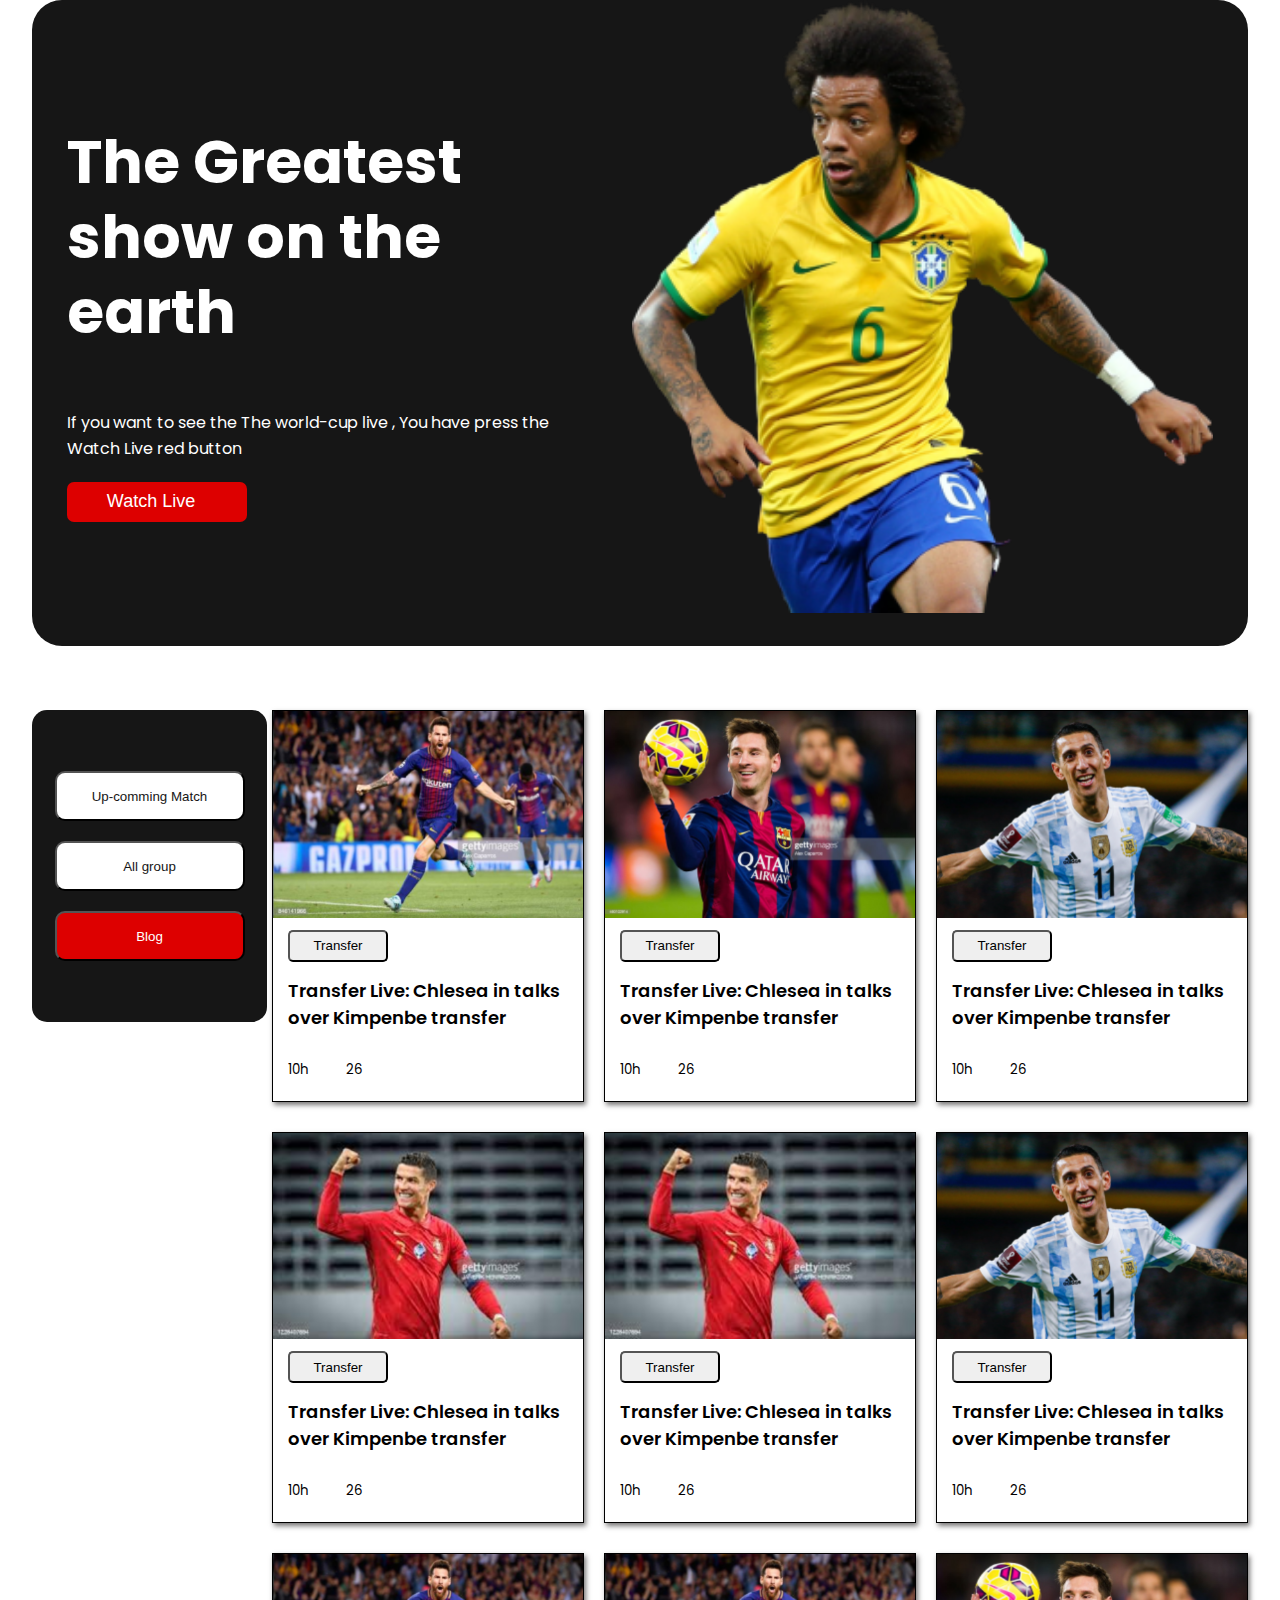
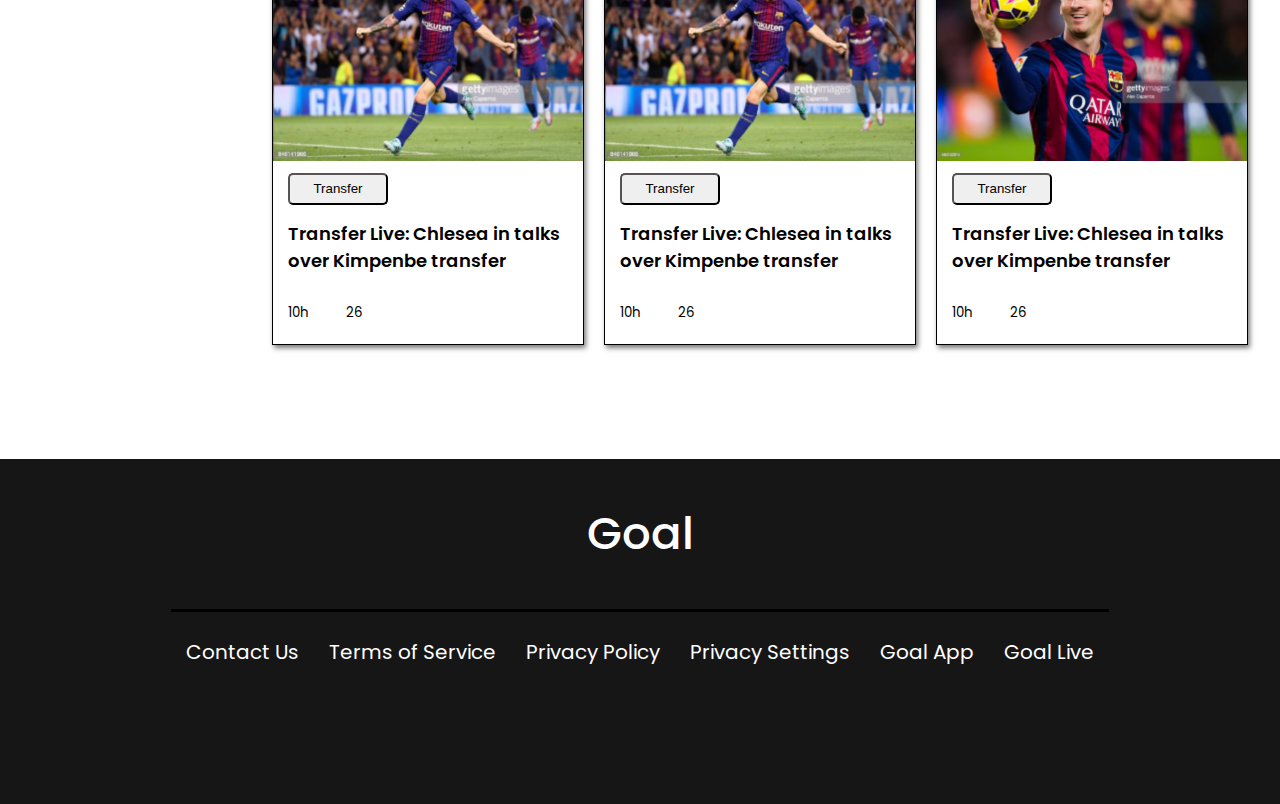
<file: index.html>
<!DOCTYPE html>
<html lang="en">

<head>
  <meta charset="UTF-8" />
  <meta http-equiv="X-UA-Compatible" content="IE=edge" />
  <meta name="viewport" content="width=device-width, initial-scale=1.0" />
  <title> Fifa World Cup</title>
  <link rel="icon" type="icon" href="favicon/football-regular-24.png">

  <!-- font-awesome cdn link  -->
  <link rel="stylesheet" href="https://cdnjs.cloudflare.com/ajax/libs/font-awesome/6.1.1/css/all.min.css"
    integrity="sha512-KfkfwYDsLkIlwQp6LFnl8zNdLGxu9YAA1QvwINks4PhcElQSvqcyVLLD9aMhXd13uQjoXtEKNosOWaZqXgel0g=="
    crossorigin="anonymous" referrerpolicy="no-referrer" />

  <!-- custom css link  -->
  <link rel="stylesheet" href="Styles/style.css" />

</head>

<body>

  <!-- Header section start here  -->

  <header class="header">
    <div class="banner">
      <article class="left">
        <h1 class="banner-title">The Greatest show on the earth</h1>
        <h3 class="banner-subtitle">
          If you want to see the The world-cup live , You have
          press the Watch Live red button
        </h3>

        <a href="https://www.youtube.com/watch?v=7Fau-IwbuJc">
          <button class="watch-live" type="button">Watch Live <i
              class="fa-solid fa-greater-than "></i></button></a>
      </article>

      <article class="right">
        <img class="banner-img" src="Picture/Banner Image.png" alt="Banner Player Image" />
      </article>
    </div>
  </header>
  <!----------- Header section end here  ------------->
  


  <!------------------ main section start here  ------------>
  <main id="main">
    <div class="container">
      <div class="navbar">
        <a href="match.html" target="blank"><button class="nav-item">Up-comming Match</button></a>
        <a href="#"><button class="nav-item">All group</button></a>
        <a href="#main"><button class="nav-item active">Blog</button></a>
      </div>

      <section class="card-section">
        <div class="card">
          <div class="card-header">
            <img class="player-img" src="Player/messi 1.png" alt="Player Img" />
          </div>
          <div class="card-footer">
            <div class="card-footer-text">
              <button type="button" class="transfer">Transfer</button>
              <h3 class="card-title">
                Transfer Live: Chlesea in talks over Kimpenbe transfer
              </h3>
              <br />
              <div class="time-chat">
                <small class="clock">
                  <i class="fa-regular fa-clock"></i> 10h</small>
                <small class="chat"><input type="text" class="chat-input" />
                  <i class="fa-regular fa-comment-dots"></i> 26</small>
              </div>
            </div>
          </div>
        </div>

        <div class="card">
          <div class="card-header">
            <img class="player-img" src="Player/messi 3.png" alt="Player Img" />
          </div>
          <div class="card-footer">
            <div class="card-footer-text">
              <button type="button" class="transfer">Transfer</button>
              <h3 class="card-title">
                Transfer Live: Chlesea in talks over Kimpenbe transfer
                </h2>
                <br />
                <div class="time-chat">
                  <small class="clock">
                    <i class="fa-regular fa-clock"></i> 10h</small>
                  <small class="chat"><input type="text" class="chat-input" />
                    <i class="fa-regular fa-comment-dots"></i> 26</small>
                </div>
            </div>
          </div>
        </div>

        <div class="card">
          <div class="card-header">
            <img class="player-img" src="Player/dimaria.png" alt="Player Img" />
          </div>
          <div class="card-footer">
            <div class="card-footer-text">
              <button type="button" class="transfer">Transfer</button>
              <h3 class="card-title">
                Transfer Live: Chlesea in talks over Kimpenbe transfer
              </h3>
              <br />
              <div class="time-chat">
                <small class="clock">
                  <i class="fa-regular fa-clock"></i> 10h</small>

                <small class="chat"><input type="text" class="chat-input" />
                  <i class="fa-regular fa-comment-dots"></i> 26</small>
              </div>
            </div>
          </div>
        </div>

        <div class="card">
          <div class="card-header">
            <img class="player-img" src="Player/barcelona 2.png" alt="Player Img" />
          </div>
          <div class="card-footer">
            <div class="card-footer-text">
              <button type="button" class="transfer">Transfer</button>
              <h3 class="card-title">
                Transfer Live: Chlesea in talks over Kimpenbe transfer
              </h3>
              <br />
              <div class="time-chat">
                <small class="clock">
                  <i class="fa-regular fa-clock"></i> 10h</small>
                <small class="chat"><input type="text" class="chat-input" />
                  <i class="fa-regular fa-comment-dots"></i> 26</small>
              </div>
            </div>
          </div>
        </div>

        <div class="card">
          <div class="card-header">
            <img class="player-img" src="Player/barcelona 2.png" alt="Player Img" />
          </div>
          <div class="card-footer">
            <div class="card-footer-text">
              <button type="button" class="transfer">Transfer</button>
              <h3 class="card-title">
                Transfer Live: Chlesea in talks over Kimpenbe transfer
                </h2>
                <br />
                <div class="time-chat">
                  <small class="clock">
                    <i class="fa-regular fa-clock"></i> 10h</small>
                  <small class="chat"><input type="text" class="chat-input" />
                    <i class="fa-regular fa-comment-dots"></i> 26</small>
                </div>
            </div>
          </div>
        </div>

        <div class="card">
          <div class="card-header">
            <img class="player-img" src="Player/dimaria.png" alt="Player Img" />
          </div>
          <div class="card-footer">
            <div class="card-footer-text">
              <button type="button" class="transfer">Transfer</button>
              <h3 class="card-title">
                Transfer Live: Chlesea in talks over Kimpenbe transfer
              </h3>
              <br />
              <div class="time-chat">
                <small class="clock">
                  <i class="fa-regular fa-clock"></i> 10h</small>
                <small class="chat"><input type="text" class="chat-input" />
                  <i class="fa-regular fa-comment-dots"></i> 26</small>
              </div>
            </div>
          </div>
        </div>

        <div class="card">
          <div class="card-header">
            <img class="player-img" src="Player/messi 1.png" alt="Player Img" />
          </div>
          <div class="card-footer">
            <div class="card-footer-text">
              <button type="button" class="transfer">Transfer</button>
              <h3 class="card-title">
                Transfer Live: Chlesea in talks over Kimpenbe transfer
              </h3>
              <br />
              <div class="time-chat">
                <small class="clock">
                  <i class="fa-regular fa-clock"></i> 10h</small>
                <small class="chat"><input type="text" class="chat-input" />
                  <i class="fa-regular fa-comment-dots"></i> 26</small>
              </div>
            </div>
          </div>
        </div>

        <div class="card">
          <div class="card-header">
            <img class="player-img" src="Player/messi 1.png" alt="Player Img" />
          </div>
          <div class="card-footer">
            <div class="card-footer-text">
              <button type="button" class="transfer">Transfer</button>
              <h3 class="card-title">
                Transfer Live: Chlesea in talks over Kimpenbe transfer
                </h2>
                <br />
                <div class="time-chat">
                  <small class="clock">
                    <i class="fa-regular fa-clock"></i> 10h</small>
                  <small class="chat">
                    <input type="text" class="chat-input" />
                    <i class="fa-regular fa-comment-dots"></i> 26</small>
                </div>
            </div>
          </div>
        </div>

        <div class="card">
          <div class="card-header">
            <img class="player-img" src="Player/messi 3.png " alt="Player Img" />
          </div>
          <div class="card-footer">
            <div class="card-footer-text">
              <button type="button" class="transfer">Transfer</button>
              <h3 class="card-title">
                Transfer Live: Chlesea in talks over Kimpenbe transfer
              </h3>
              <br />
              <div class="time-chat">
                <small class="clock">
                  <i class="fa-regular fa-clock"></i> 10h</small>
                <small class="chat"><input type="text" class="chat-input" />
                  <i class="fa-regular fa-comment-dots"></i> 26</small>
              </div>
            </div>
          </div>
        </div>
      </section>
    </div>
  </main>
  <!------------------ main section end here  ------------>

    <!-- buttton section start here  -->
    <seciton id="btn">
      <div class="button-style">
        <a href="#"><button class="btn-style" type="button "> View all</button></a>
       </div>
  </seciton>
 <!-- buttton section end here  -->

 
  <!--------------footer section start here  ------------>
  <footer id="footer">
    <div class="footer-container">
      <div class="goal">
        <h1 class="footer-title ">Goal</h1>
      </div>
       
      <div class="footer-link">
       <ul> 
        <li>  <a href="#">Contact Us</a></li> 
        <li> <a href="#">Terms of Service</a></li>
        <li> <a href="#">Privacy Policy</a> </li> 
        <li> <a href="#">Privacy Settings</a></li>
        <li><a href="#">Goal App</a></li>
        <li>  <a href="#">Goal Live</a></li> 
       </ul>
      </div>

    
        <div class="social">
          <div class="facebook">
            <a href="https://www.facebook.com/profile.php?id=100011440806051">
              <i class="fa-brands fa-facebook-square icon"></i>
            </a>
          </div>
          <div class="twitter">
            <a href="https://twitter.com/?lang=en">
              <i class="fa-brands fa-twitter-square icon"></i
            ></a>
          </div>
          <div class="linkdin">
            <a href="https://www.linkedin.com/"
              ><i class="fa-brands fa-linkedin icon"></i
            ></a>
          </div>
          <div class="google">
            <a href="https://www.google.com/"
              ><i class="fa-brands fa-google icon"></i
            ></a>
          </div>
        </div>

      </div>
 
  </footer>

  <!--------------footer section end here  ------------>


</body>

</html>
</file>
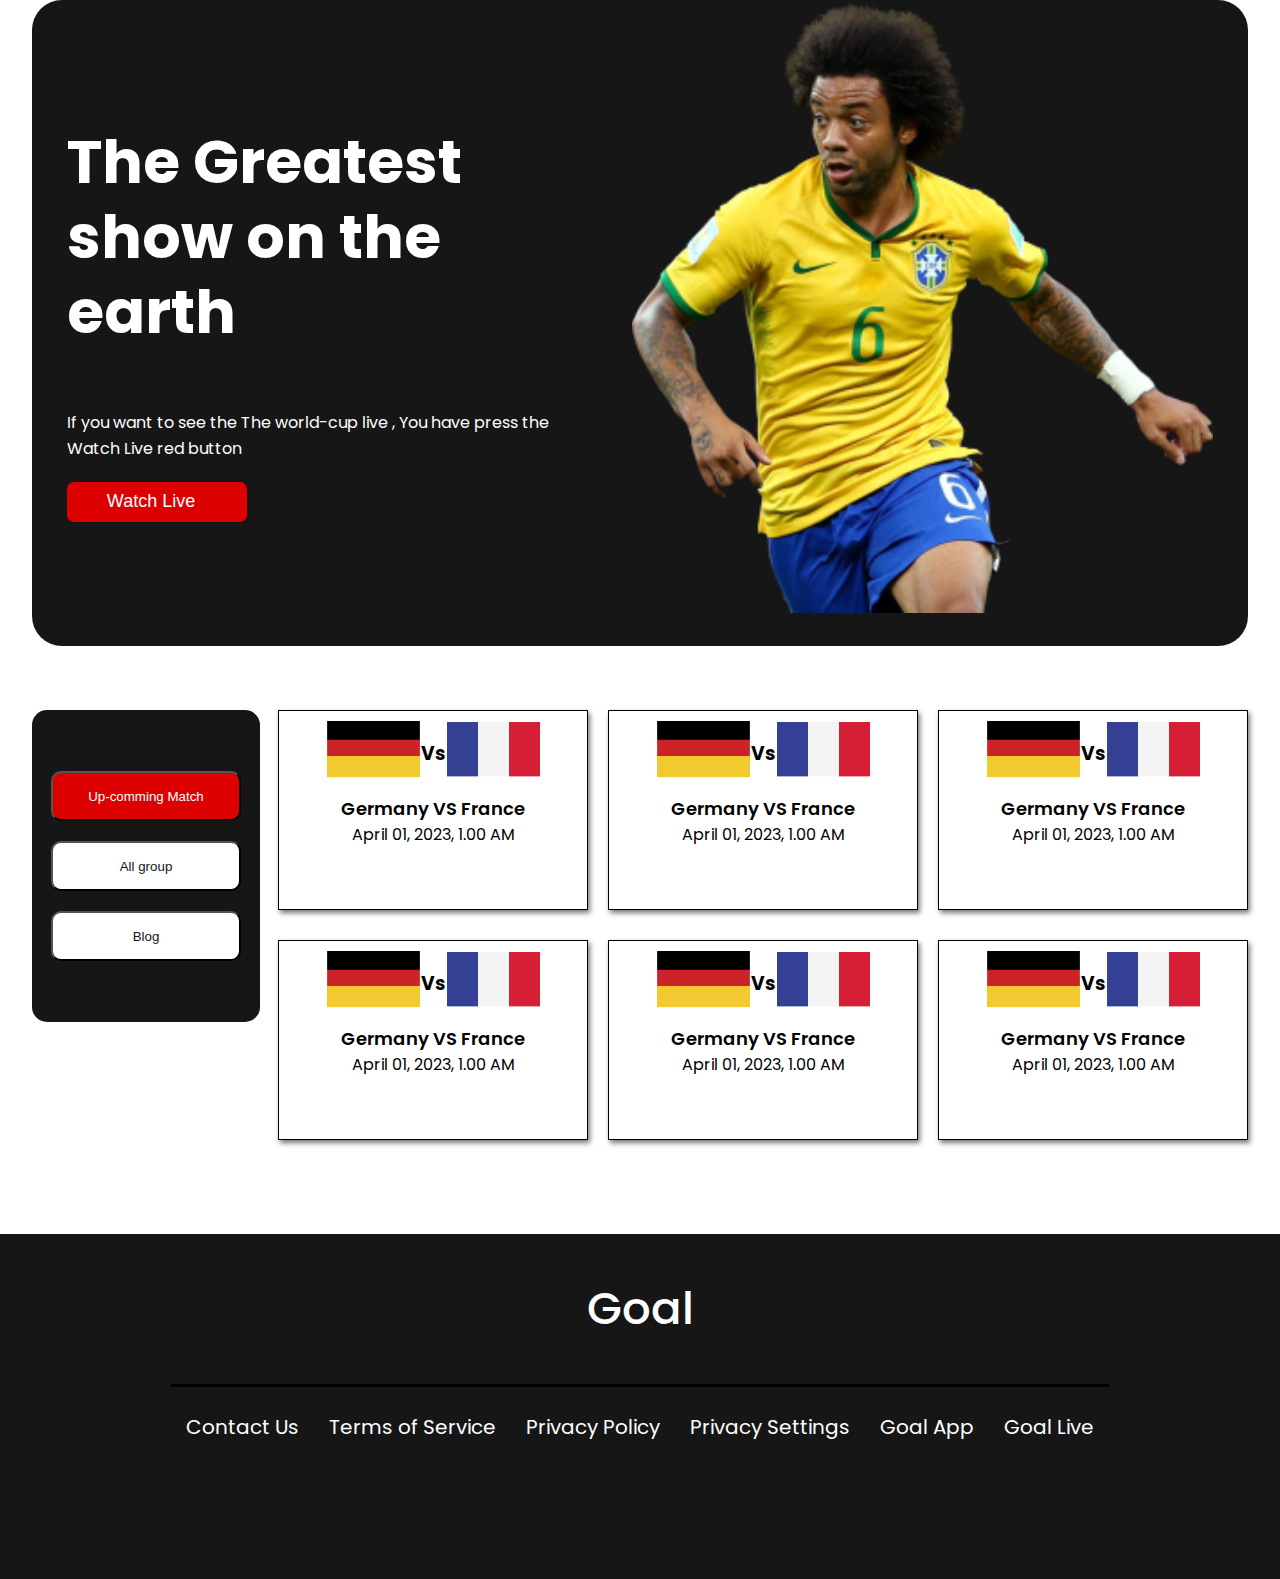
<file: match.html>
<!DOCTYPE html>
<html lang="en">
  <head>
    <meta charset="UTF-8" />
    <meta http-equiv="X-UA-Compatible" content="IE=edge" />
    <meta name="viewport" content="width=device-width, initial-scale=1.0" />
    <title>Fifa World Cup</title>
    <!-- favicon link  -->
    <link rel="icon" type="icon" href="favicon/football-regular-24.png" />
    <!-- fontawesome cdn link  -->
    <link
      rel="stylesheet"
      href="https://cdnjs.cloudflare.com/ajax/libs/font-awesome/6.1.1/css/all.min.css"
      integrity="sha512-KfkfwYDsLkIlwQp6LFnl8zNdLGxu9YAA1QvwINks4PhcElQSvqcyVLLD9aMhXd13uQjoXtEKNosOWaZqXgel0g== "
      crossorigin="anonymous"
      referrerpolicy="no-referrer"
    />

    <!-- custom css link  -->
    <link rel="stylesheet" href="Styles/match.css" />
  </head>
  <body>
    <!-- Header section start here  -->

    <header class="header">
      <div class="banner">
        <article class="left">
          <h1 class="banner-title">The Greatest show on the earth</h1>
          <h3 class="banner-subtitle">
            If you want to see the The world-cup live , You have press the Watch
            Live red button
          </h3>

          <a href="https://www.youtube.com/watch?v=7Fau-IwbuJc">
            <button class="watch-live" type="button">
              Watch Live <i class="fa-solid fa-greater-than"></i></button
          ></a>
        </article>

        <article class="right">
          <img
            class="banner-img"
            src="Picture/Banner Image.png"
            alt="Banner Player Image"
          />
        </article>
      </div>
    </header>
    <!----------- Header section end here  ------------->

    <!------------------ main section start here  ------------>
    <main id="main">
      <div class="container">
        <div class="navbar">
          <a href="#main"
            ><button class="nav-item active">Up-comming Match</button></a
          >
          <a href="#"><button class="nav-item">All group</button></a>
          <a href="index.html"><button class="nav-item">Blog</button></a>
        </div>

        <section class="card-section">
          <div class="card">
            <div class="card-header">
              <div class="card-header-left">
                <img
                  class="card-left-img"
                  src="Picture/germany Flag.png"
                  alt="Germany flag"
                />
              </div>
              <div class="card-header-middle">
                <h3>Vs</h3>
              </div>
              <div class="card-header-right">
                <img
                  class="card-right-img"
                  src="Picture/Flag.png"
                  alt="franch flag"
                />
              </div>
            </div>
            <div class="card-footer">
              <h3 class="card-title">Germany VS France</h3>
              <p class="card-text">April 01, 2023, 1.00 AM</p>
            </div>
          </div>

          <div class="card">
            <div class="card-header">
              <div class="card-header-left">
                <img
                  class="card-left-img"
                  src="Picture/germany Flag.png"
                  alt="Germany flag"
                />
              </div>
              <div class="card-header-middle">
                <h3>Vs</h3>
              </div>
              <div class="card-header-right">
                <img
                  class="card-right-img"
                  src="Picture/Flag.png"
                  alt="franch flag"
                />
              </div>
            </div>
            <div class="card-footer">
              <h3 class="card-title">Germany VS France</h3>
              <p class="card-text">April 01, 2023, 1.00 AM</p>
            </div>
          </div>

          <div class="card">
            <div class="card-header">
              <div class="card-header-left">
                <img
                  class="card-left-img"
                  src="Picture/germany Flag.png"
                  alt="Germany flag"
                />
              </div>
              <div class="card-header-middle">
                <h3>Vs</h3>
              </div>
              <div class="card-header-right">
                <img
                  class="card-right-img"
                  src="Picture/Flag.png"
                  alt="franch flag"
                />
              </div>
            </div>
            <div class="card-footer">
              <h3 class="card-title">Germany VS France</h3>
              <p class="card-text">April 01, 2023, 1.00 AM</p>
            </div>
          </div>

          <div class="card">
            <div class="card-header">
              <div class="card-header-left">
                <img
                  class="card-left-img"
                  src="Picture/germany Flag.png"
                  alt="Germany flag"
                />
              </div>
              <div class="card-header-middle">
                <h3>Vs</h3>
              </div>
              <div class="card-header-right">
                <img
                  class="card-right-img"
                  src="Picture/Flag.png"
                  alt="franch flag"
                />
              </div>
            </div>
            <div class="card-footer">
              <h3 class="card-title">Germany VS France</h3>
              <p class="card-text">April 01, 2023, 1.00 AM</p>
            </div>
          </div>

          <div class="card">
            <div class="card-header">
              <div class="card-header-left">
                <img
                  class="card-left-img"
                  src="Picture/germany Flag.png"
                  alt="Germany flag"
                />
              </div>
              <div class="card-header-middle">
                <h3>Vs</h3>
              </div>
              <div class="card-header-right">
                <img
                  class="card-right-img"
                  src="Picture/Flag.png"
                  alt="franch flag"
                />
              </div>
            </div>
            <div class="card-footer">
              <h3 class="card-title">Germany VS France</h3>
              <p class="card-text">April 01, 2023, 1.00 AM</p>
            </div>
          </div>

          <div class="card">
            <div class="card-header">
              <div class="card-header-left">
                <img
                  class="card-left-img"
                  src="Picture/germany Flag.png"
                  alt="Germany flag"
                />
              </div>
              <div class="card-header-middle">
                <h3>Vs</h3>
              </div>
              <div class="card-header-right">
                <img
                  class="card-right-img"
                  src="Picture/Flag.png"
                  alt="franch flag"
                />
              </div>
            </div>
            <div class="card-footer">
              <h3 class="card-title">Germany VS France</h3>
              <p class="card-text">April 01, 2023, 1.00 AM</p>
            </div>
          </div>
        </section>
      </div>
    </main>
    <!------------------ main section end here  ------------>

    <!--------------footer section start here  ------------>
    <footer id="footer">
      <div class="footer-container">
        <div class="goal">
          <h1 class="footer-title ">Goal</h1>
        </div>
         
        <div class="footer-link">
         <ul> 
          <li>  <a href="#">Contact Us</a></li> 
          <li> <a href="#">Terms of Service</a></li>
          <li> <a href="#">Privacy Policy</a> </li> 
          <li> <a href="#">Privacy Settings</a></li>
          <li><a href="#">Goal App</a></li>
          <li>  <a href="#">Goal Live</a></li> 
         </ul>
        </div>
  
      
          <div class="social">
            <div class="facebook">
              <a href="https://www.facebook.com/profile.php?id=100011440806051">
                <i class="fa-brands fa-facebook-square icon"></i>
              </a>
            </div>
            <div class="twitter">
              <a href="https://twitter.com/?lang=en">
                <i class="fa-brands fa-twitter-square icon"></i
              ></a>
            </div>
            <div class="linkdin">
              <a href="https://www.linkedin.com/"
                ><i class="fa-brands fa-linkedin icon"></i
              ></a>
            </div>
            <div class="google">
              <a href="https://www.google.com/"
                ><i class="fa-brands fa-google icon"></i
              ></a>
            </div>
          </div>
  
        </div>
   
    </footer>
  
    <!--------------footer section end here  ------------>
  </body>
</html>
</file>
<file: Styles/style.css>
/* google font poppins */
@import url('https://fonts.googleapis.com/css2?family=Poppins:wght@300;500;700&display=swap');

* {
    margin: 0;
    padding:0;
    box-sizing: border-box;
}
body{
    font-family: 'Poppins', sans-serif;
}
html{
    scroll-behavior: smooth;
}

/* ---------------Header section start here---------------  */
.header{
    width: 100%;
    height: auto;
    display: flex;
    justify-content: center;

}
.banner{
   width: 95%;
   height: 646px;
   background: #161616; 
   border-radius: 30px;
   display: flex;
   justify-content: space-evenly;
 
}
.left{
    width: 530px;
    height: 300px;
    position: relative;
    top:10%;
      
}
.banner-title{
    color:#ffffff;
    font-weight: 700;
    font-size: 60px;
    line-height: 75px;
    padding: 1em 0;
}
.banner-subtitle{
    color:#ffffff;
    font-size: 16px;
    font-weight: 400;
    font-style: normal;
    line-height: 26px;
}

.right{
    width: 581px;
    height: 613px;
   

}
.banner-img{
    width: 100%;
    height: 100%;
}
/* watch live buttton  */
.watch-live{
    width: 180px;
    height: 40px;
    border-radius: 7px;
    background-color: #DD0000;
    border:none;
    color:#ffffff;
    font-size: 18px;
    margin-top: 20px;
    font-weight: 500;
    cursor:pointer;
    transition: all .2s ease-in-out;

}
.watch-live:hover{
    background-color: rgb(68, 68, 236);
}
.fa-greater-than{
   font-size: 18px;
   font-weight: normal;
   padding:0 6px;
}
/* ------------Header section end here------------  */


/*------------ Main section start here------------- */
#main{
    width: 100%;
    height: auto;
    margin:4rem 0;
    display: flex;
    justify-content: center;
}
.container{
    width: 95%;
    height: auto;
    display: flex;
    
    justify-content: space-between;
}
 
/* left side navbar */
.navbar{
    width: 312px;
    height: 312px;
    background-color: #161616;
    border-radius: 15px;
    display: flex;
    flex-direction: column;
    justify-content: center;
    align-items: center;
    margin-right: 5px;
   
}

.nav-item{
    width: 190px;
    height: 50px;
    background-color: #ffffff;
    color:#161616;
    border-radius: 10px;
    cursor: pointer;
    transition: all .2s ease-in-out;
    margin:10px 0;

}
.nav-item:hover{
    background-color: #DD0000;
}
.nav-item.active{
    background-color:#DD0000;
    color: #ffffff;
}
.nav-item.active:hover{
    background-color:rgb(243, 55, 55);
    color:blue;
}

/* main > card section start here  */
.card-section{
    display: grid;
    grid-template-columns:repeat(3,312px);
    grid-template-rows:repeat(3,auto);
    grid-column-gap: 20px;
    grid-row-gap: 30px;    
}
.card{
  
    border:1px solid black;
    box-shadow: 2px 3px 5px rgba(33, 32, 32, 0.606);
    cursor: pointer;
    transition: all .1s ease;
}
.card:hover{
    
    box-shadow:2px 4px 6px 8px rgba(18, 15, 15, 0.358);
   
}
.player-img{
    width: 100%;
    height: 50%;
}
.card-footer{
    padding: 5px 15px;
    
}
.transfer{
    width: 100px;
    height: 32px;
    border-radius: 5px;
    cursor:pointer ;
}
.transfer:hover{
    background-color: #DD0000;
}
.chat-intput{
    border: none;

}
input.chat-input {
    border:none;
    width:30px 
}
.card-title{
   font-size: 18px;
   font-weight: 600;
   line-height: 27px;
   padding-top: 15px;
}
.time-chat {
    padding-bottom: 15px;
}
/*------------ Main section end  here------------- */
 
/* button section start here  */
#btn{
    width: 100%;
    height: 20%;
    

}
.button-style{
    width: 100%;
    height: 50px;
    position: relative;
    display: flex;
    justify-content: center;


}
.btn-style{
  background-color: red;
  width: 100px;
  height: 40px;
  border-radius: 5px;
  display: none;
}
/* button section start here  */

/* -------------footer section start here--------  */
#footer{
   width: 100%;
   height: auto;
   background-color:#161616;

}
.footer-container{
    width: 80%;
    height: auto;
     display:flex;
     justify-content: center;
    align-items: center; 
    flex-direction: column;
    margin:0 auto;
    
}

.footer-title{
    font-size: 45px;
    color: #ffffff;
    font-weight: 500;
    line-height: 150px;

}
.footer-link ul{
    display: flex;
    flex-wrap: wrap;
    border-top: 3px solid black;
 
}
ul li {
    margin: 5px 15px;
    list-style-type: none;
    cursor: pointer;
    line-height: 70px;
 
}
ul li a{
    text-decoration: none;
    color:white;
    font-size: 20px;
    cursor: pointer;
    transition: all .2s ease-in-out;
  
}
 ul li a:hover{
    color:blue;
    text-decoration: underline;
 }

.social{
    display: flex;
    flex-wrap: wrap;
    margin: 2rem 0;

}
.icon{
    font-size: 30px;
    color:#c2c2cf;
    margin: 15px 10px;
    cursor: pointer;
    transition: all .2s linear;
}
.icon:hover{
    transform: scale(1.2);
}
/* -------------footer section end here--------  */


 /*=============================================== 
       media query resoponsive layout
 ==================================================  */

 /*------ tablet screen view-----  */
 @media screen and (min-width:768px) and (max-width:1200px){ 
    /* heder section start here  */
    .header{
        width: 100%;
        height: 100%;
        display: flex;
        justify-content:center;
        
    }
    .banner{
       width: 80%;
       height: 646px;
    }
    article.left {
        width: 500px;
        height: auto;
        text-align: center;
    }
    
    h1.banner-title {
        font-size: 42px;
        line-height: 50px;
        padding: 32px 10px 15px 10px;
    }
    
    h3.banner-subtitle {
        padding: 10px;
    }
    
    button.watch-live {
        margin-left: 10px;
    }
    article.left {
        width: 500px;
        height: 600px;
    }
    
    h1.banner-title {
        font-size: 45px;
        line-height: 50px;
        padding: 32px 10px 15px 10px;
    }
    
    h3.banner-subtitle {
        padding: 10px;
    }
    button.watch-live {
        margin-left: 10px;
    }
    
    article.right {
        width: 550px;
        height: 600px;
    }

    /* main and card section start here  */
   .container {
    display: inline;
    width: 80%;
   }

  .navbar {
    display: flex;
    width: 100%;
    flex-direction: row;
    height: 100px;
    margin: 10px 0;
    background-color: none;
   }
   .navbar {
    background: #ffffff;
    justify-content: space-evenly;
    border-radius: 0;
}

button.nav-item {
    background: oldlace;
}
section.card-section {
    display: grid;
    grid-template-columns: repeat(2,1fr);

}
/* button section start here  */
.btn-style{
    background-color: red;
    width: 100px;
    height: 40px;
    border-radius: 5px;
    display:block;
  }
  #footer {
    height: auto;
}
 }
  /*------ tablet screen view responsive end here-----  */


  /* mobile screen 767px responsive start from here   */
  @media (max-width:767px){
    /* header section start here  */
        .header{
            width: 100%;
            height: auto;
            display: flex;
            justify-content:center;
            
        }
        .banner{
        width: 80%;
        height: 600px;
        display: flex;
        flex-direction: column;
        height: auto;
        align-items: center;
    }
      article.left {
        text-align:center;
        padding: 0;
        width: 75%;
        position: relative;
        top: 0px;
        height: auto;
        overflow: hidden;
    }
   
    h1.banner-title {
        padding: 22px 10px 10px 10px;
        line-height: 35px;
        font-size: 28px;
    }

    h3.banner-subtitle {
        font-size: 16px;
        padding: 0 10px;
    }

    button.watch-live {
        margin-top: 8px;
        width: 127px;
        font-size: 16px;
    }

    article.right {
        width: 65%;
        height: auto;
        margin-top: 15px;
    }

    /* main card section start here  */

    section.card-section {
        display: grid;
        grid-template-columns: repeat(2,1fr);
    }

    .container {
        width: 80%;
        display: flex;
        flex-direction: column;
    }

    button.nav-item {
        background: rgb(242, 241, 239);
    } 
    
    section.card-section {
        display: grid;
        grid-template-columns: 1fr;
    }

    .navbar {

        position: relative;
        margin: 0 auto;
        height: 200px;
        width: 100%;
        background: #ffffff;
        justify-content: space-evenly;
        border-radius: 0;
    }
    button.nav-item {
        width: 200px;
        height: 37px;
        margin: 0;
    }

    /* footer section start here  */
    .footer-bottom {
        display: grid;
        justify-content: center;
        grid-gap: 3px;
        margin-top: 73px;
    }
    
    #footer {
        height: auto;
    }
    .footer-top {
        height: 100px;
    }
    
    .footer-bottom {
        height: 300px;
    }
}
</file>
<file: Styles/match.css>
/* google font poppins */
@import url('https://fonts.googleapis.com/css2?family=Poppins:wght@300;500;700&display=swap');

* {
    margin: 0;
    padding:0;
    box-sizing: border-box;
}
body{
    font-family: 'Poppins', sans-serif;
}
html{
    scroll-behavior: smooth;
}

/* ---------------Header section start here---------------  */
.header{
    width: 100%;
    height: auto;
    display: flex;
    justify-content: center;

}
.banner{
   width: 95%;
   height: 646px;
   background: #161616; 
   border-radius: 30px;
   display: flex;
   justify-content: space-evenly;
 
}
.left{
    width: 530px;
    height: 300px;
    position: relative;
    top:10%;
      
}
.banner-title{
    color:#ffffff;
    font-weight: 700;
    font-size: 60px;
    line-height: 75px;
    padding: 1em 0;
}
.banner-subtitle{
    color:#ffffff;
    font-size: 16px;
    font-weight: 400;
    font-style: normal;
    line-height: 26px;
}

.right{
    width: 581px;
    height: 613px;
   

}
.banner-img{
    width: 100%;
    height: 100%;
}
/* watch live buttton  */
.watch-live{
    width: 180px;
    height: 40px;
    border-radius: 7px;
    background-color: #DD0000;
    border:none;
    color:#ffffff;
    font-size: 18px;
    margin-top: 20px;
    font-weight: 500;
    cursor: pointer;

}
.watch-live:hover{
    background-color: rgb(68, 68, 236);
}
.fa-greater-than{
   font-size: 18px;
   font-weight: normal;
   padding:0 6px;
}
/* ------------Header section end here------------  */


/*------------ Main section start here------------- */
#main{
    width: 100%;
    height: auto;
    margin:4rem 0;
    display: flex;
    justify-content: center;
}


.container{
    width: 95%;
    height: auto;
    display: flex;
    justify-content: space-between;
}
 
/* left side navbar */
.navbar{
    width: 312px;
    height: 312px;
    background-color: #161616;
    border-radius: 15px;
    display: flex;
    flex-direction: column;
    justify-content: center;
    align-items: center;
     margin-right: 18px;

   
}

.nav-item{
    width: 190px;
    height: 50px;
    background-color: #ffffff;
    color:#161616;
    border-radius: 10px;
    cursor: pointer;
    transition: all .2s ease-in-out;
    margin:10px 0;

}
.nav-item:hover{
    background-color: #DD0000;
}
.nav-item.active{
    background-color:#DD0000;
    color: #ffffff;
}
.nav-item.active:hover{
    background-color:rgb(243, 55, 55);
    color:blue;
}

/* main > card section start here  */
.card-section{
    display: grid;
    grid-template-columns:repeat(3,310px);
    grid-template-rows:repeat(3,auto);
    grid-column-gap: 20px;
    grid-row-gap: 30px;    
}
.card{
  
    border:1px solid black;
    box-shadow: 2px 3px 5px rgba(33, 32, 32, 0.606);
    cursor: pointer;
    transition: all .1s ease;
}
.card:hover{
    
    box-shadow:2px 4px 6px 8px rgba(18, 15, 15, 0.358);
   
}
.card-header {
    display: flex;
    justify-content: center;
    align-items: center;
    position: relative;
    top: 10px;
}

.card-footer {
    text-align: center;
    padding: 1.5rem;
}

.card {
    height:200px;;
}

.card-footer{
    padding: 5px 15px;
    
}
.transfer{
    width: 100px;
    height: 32px;
    border-radius: 5px;
    cursor:pointer ;
}
.transfer:hover{
    background-color: #DD0000;
}
.chat-intput{
    border: none;

}
input.chat-input {
    border:none;
    width:30px 
}
.card-title{
   font-size: 18px;
   font-weight: 600;
   line-height: 27px;
   padding-top: 15px;
}
/*------------ Main section end  here------------- */



/* -------------footer section start here--------  */
#footer{
   width: 100%;
   height: 60vh;
   background-color:#161616;
   margin-top: 3rem;
   display: flex;
   justify-content: center;
 
}
.footer-container{
    width: 80%;
    height: 100%;
    
}
#footer{
    width: 100%;
    height: auto;
    background-color:#161616;
 
 }
 .footer-container{
     width: 80%;
     height: auto;
      display:flex;
      justify-content: center;
     align-items: center; 
     flex-direction: column;
     margin:0 auto;
     
 }
 
 .footer-title{
     font-size: 45px;
     color: #ffffff;
     font-weight: 500;
     line-height: 150px;
 
 }
 .footer-link ul{
     display: flex;
     flex-wrap: wrap;
     border-top: 3px solid black;
  
 }
 ul li {
     margin: 5px 15px;
     list-style-type: none;
     cursor: pointer;
     line-height: 70px;
  
 }
 ul li a{
     text-decoration: none;
     color:white;
     font-size: 20px;
     cursor: pointer;
     transition: all .2s ease-in-out;
   
 }
  ul li a:hover{
     color:blue;
     text-decoration: underline;
  }
 
 .social{
     display: flex;
     flex-wrap: wrap;
     margin: 2rem 0;
 
 }
 .icon{
     font-size: 30px;
     color:#c2c2cf;
     margin: 15px 10px;
     cursor: pointer;
     transition: all .2s linear;
 }
 .icon:hover{
     transform: scale(1.2);
 }
/* -------------footer section end here--------  */


 /*=============================================== 
       media query resoponsive layout
 ==================================================  */

 /*------ tablet screen view-----  */
 @media screen and (min-width:768px) and (max-width:1200px){
    /* heder section start here  */
    .header{
        width: 100%;
        height: 100%;
        display: flex;
        justify-content:center;
        
    }
    .banner{
       width: 85%;
       height: 646px;
    }
    article.left {
        width: 500px;
        height: auto;
        text-align: center;
    }
    
    h1.banner-title {
        font-size: 42px;
        line-height: 50px;
        padding: 32px 10px 15px 10px;
    }
    
    h3.banner-subtitle {
        padding: 10px;
    }
    
    button.watch-live {
        margin-left: 10px;
    }
    article.left {
        width: 500px;
        height: 600px;
    }
    
    h1.banner-title {
        font-size: 45px;
        line-height: 50px;
        padding: 32px 10px 15px 10px;
    }
    
    h3.banner-subtitle {
        padding: 10px;
    }
    button.watch-live {
        margin-left: 10px;
    }
    
    article.right {
        width: 550px;
        height: 600px;
    }

    /* main and card section start here  */
    .container {
        display: flex;
        flex-direction: column;
        width: 85%;
        justify-content: center;
        height: auto;
    }
    
    .navbar {
        width: 100%;
        display: flex;
        flex-direction: row;
        height: 100px;
        background: white;
        justify-content: space-around;
    }
    
    section.card-section {
        display: grid;
        grid-template-columns: repeat(2,1fr);
    }
    
    .card-header {
        display: flex;
        width: 100%;
        justify-content: space-evenly;
        align-items: center;
        height: auto
    }
    img.card-left-img {
        width: 140px;
    }
    
    img.card-right-img {
        width: 140px;
    }
    .card-footer {
        text-align: center;
    }
        /* main and card section end here  */

 }
  /*------ tablet screen view responsive end here-----  */


  /* mobile screen 767px responsive start from here   */
  @media (max-width:767px){
    /* header section start here  */
        .header{
            width: 100%;
            height: auto;
            display: flex;
            justify-content:center;
            
        }
        .banner{
        width: 80%;
        height: 600px;
        display: flex;
        flex-direction: column;
        height: auto;
        align-items: center;
    }
      article.left {
        text-align:center;
        padding: 0;
        width: 75%;
        position: relative;
        top: 0px;
        height: auto;
        overflow: hidden;
    }
   
    h1.banner-title {
        padding: 22px 10px 10px 10px;
        line-height: 35px;
        font-size: 28px;
    }

    h3.banner-subtitle {
        font-size: 16px;
        padding: 0 10px;
    }

    button.watch-live {
        margin-top: 8px;
        width: 127px;
        font-size: 16px;
    }

    article.right {
        width: 65%;
        height: auto;
        margin-top: 15px;
    }

    /* main card section start here  */
    .container {
        display: flex;
        flex-direction: column;
        width: 80%;
        justify-content: center;
        align-items: center;
    }
    
    section.card-section {
        display: grid;
        margin-top: 10px;
        width: 100%;
        grid-template-columns: 1fr;
    }
    
    .navbar {
        width: 100%;
        padding: 0;
        margin: 0;
        height: auto;
        background-color: #ffffff;
        
    }
    
    .card-header {
        width: 100%;
        justify-content: space-evenly;
        display: flex;
        align-items: center;
    }
    
    .card-header {
        display: flex;
        justify-content: center;
        position: relative;
        top: 20px;
    }
    
    .card-footer {
        text-align: center;
    }

    /* footer section start here  */
    .footer-bottom {
        display: grid;
        justify-content: center;
        grid-gap: 3px;
        margin-top: 73px;
    }
    
    footer#footer {
        height: auto;
    }
      /* footer section start here  */
}

 /* mobile screen 767px responsive end  here   */
</file>
